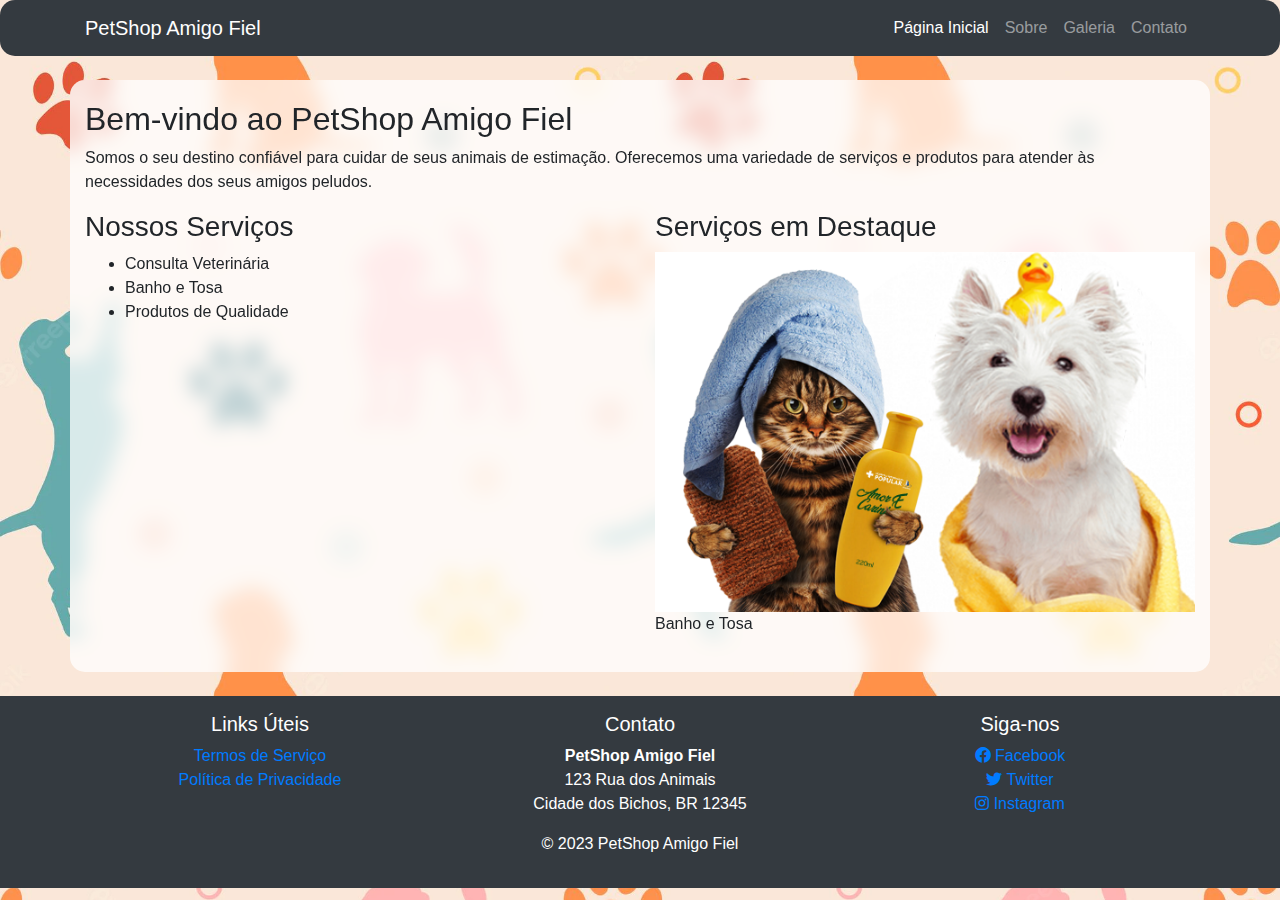
<file: index.html>
<!DOCTYPE html>
<html lang="pt-BR">
<head>
    <meta charset="UTF-8">
    <meta name="viewport" content="width=device-width, initial-scale=1.0">
    <title>PetShop Amigo Fiel - Página Inicial</title>
    
    <link rel="stylesheet" type="text/css" href="styles.css">
    <link rel="stylesheet" href="https://maxcdn.bootstrapcdn.com/bootstrap/4.5.2/css/bootstrap.min.css">
    <link rel="stylesheet" href="https://cdnjs.cloudflare.com/ajax/libs/font-awesome/6.0.0-beta3/css/all.min.css">
    
    <script src="https://ajax.googleapis.com/ajax/libs/jquery/3.5.1/jquery.min.js"></script>
    <script src="https://cdnjs.cloudflare.com/ajax/libs/popper.js/1.16.0/umd/popper.min.js"></script>
    <script src="https://maxcdn.bootstrapcdn.com/bootstrap/4.5.2/js/bootstrap.min.js"></script>
</head>
<body>
    <header>    
    <nav class="navbar navbar-expand-lg navbar-dark bg-dark">
        <div class="container">
            <a class="navbar-brand" href="#">PetShop Amigo Fiel</a>
            <button class="navbar-toggler" type="button" data-toggle="collapse" data-target="#navbarNav" aria-controls="navbarNav" aria-expanded="false" aria-label="Toggle navigation">
                <span class="navbar-toggler-icon"></span>
            </button>
            <div class="collapse navbar-collapse" id="navbarNav">
                <ul class="navbar-nav ml-auto">
                    <li class="nav-item active"><a class="nav-link" href="index.html">Página Inicial</a></li>
                    <li class="nav-item"><a class="nav-link" href="sobre.html">Sobre</a></li>
                    <li class="nav-item"><a class="nav-link" href="galeria.html">Galeria</a></li>
                    <li class="nav-item"><a class="nav-link" href="contato.html">Contato</a></li>
                </ul>
            </div>
        </div>
    </nav>
    </header>
    
    <main class="container mt-4">
        <section>
            <h2>Bem-vindo ao PetShop Amigo Fiel</h2>
            <p>Somos o seu destino confiável para cuidar de seus animais de estimação. Oferecemos uma variedade de serviços e produtos para atender às necessidades dos seus amigos peludos.</p>
            
            <div class="row">
                <div class="col-md-6">
                    <h3>Nossos Serviços</h3>
                    <ul>
                        <li>Consulta Veterinária</li>
                        <li>Banho e Tosa</li>
                        <li>Produtos de Qualidade</li>
                    </ul>
                </div>
                <div class="col-md-6">
                    <h3>Serviços em Destaque</h3>
                    <img src="images/estetica.png" alt="Foto de um cachorro e um gato" class="img-fluid">
                    <p>Banho e Tosa</p>
                </div>
            </div>
        </section>
    </main>

    <footer class="bg-dark text-white mt-4 py-3">
        <div class="container">
            <div class="row">
                <div class="col-md-4">
                    <h5>Links Úteis</h5>
                    <ul class="list-unstyled">
                        <li><a href="#">Termos de Serviço</a></li>
                        <li><a href="#">Política de Privacidade</a></li>
                    </ul>
                </div>
                <div class="col-md-4">
                    <h5>Contato</h5>
                    <address>
                        <strong>PetShop Amigo Fiel</strong><br>
                        123 Rua dos Animais<br>
                        Cidade dos Bichos, BR 12345<br>
                    </address>
                </div>
                <div class="col-md-4">
                    <h5>Siga-nos</h5>
                    <ul class="list-unstyled">
                        <li><a href="#"><i class="fab fa-facebook"></i> Facebook</a></li>
                        <li><a href="#"><i class="fab fa-twitter"></i> Twitter</a></li>
                        <li><a href="#"><i class="fab fa-instagram"></i> Instagram</a></li>
                    </ul>
                </div>
            </div>
            <p>&copy; 2023 PetShop Amigo Fiel</p>
        </div>
    </footer>
</body>
</html>
</file>
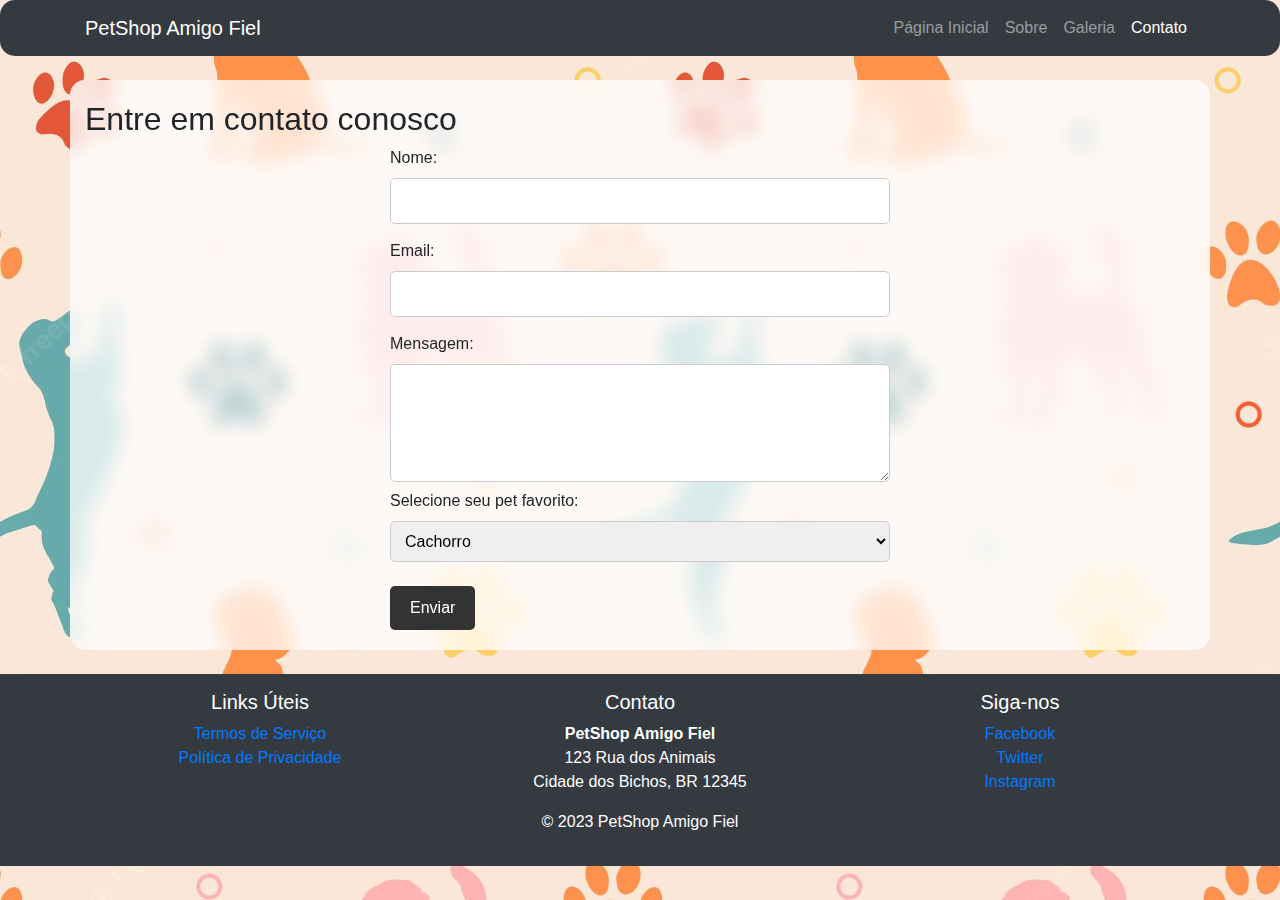
<file: contato.html>
<!DOCTYPE html>
<html lang="pt-BR">
<head>
    <meta charset="UTF-8">
    <meta name="viewport" content="width=device-width, initial-scale=1.0">
    <title>PetShop Amigo Fiel</title>
    
    <link rel="stylesheet" type="text/css" href="styles.css">
    <link rel="stylesheet" href="https://maxcdn.bootstrapcdn.com/bootstrap/4.5.2/css/bootstrap.min.css">
    <script src="https://ajax.googleapis.com/ajax/libs/jquery/3.5.1/jquery.min.js"></script>
    <script src="https://cdnjs.cloudflare.com/ajax/libs/popper.js/1.16.0/umd/popper.min.js"></script>
    <script src="https://maxcdn.bootstrapcdn.com/bootstrap/4.5.2/js/bootstrap.min.js"></script>
</head>
<body>
    <header>    
        <nav class="navbar navbar-expand-lg navbar-dark bg-dark">
            <div class="container">
                <a class="navbar-brand" href="#">PetShop Amigo Fiel</a>
                <button class="navbar-toggler" type="button" data-toggle="collapse" data-target="#navbarNav" aria-controls="navbarNav" aria-expanded="false" aria-label="Toggle navigation">
                    <span class="navbar-toggler-icon"></span>
                </button>
                <div class="collapse navbar-collapse" id="navbarNav">
                    <ul class="navbar-nav ml-auto">
                        <li class="nav-item"><a class="nav-link" href="index.html">Página Inicial</a></li>
                        <li class="nav-item"><a class="nav-link" href="sobre.html">Sobre</a></li>
                        <li class="nav-item"><a class="nav-link" href="galeria.html">Galeria</a></li>
                        <li class="nav-item active"><a class="nav-link" href="contato.html">Contato</a></li>
                    </ul>
                </div>
            </div>
        </nav>
        </header>

    <main class="container mt-4">
        <section>
            <h2>Entre em contato conosco</h2>
            <form action="" method="POST">
                <label for="nome">Nome:</label>
                <input type="text" id="nome" name="nome" required>

                <label for="email">Email:</label>
                <input type="email" id="email" name="email" required>

                <label for="mensagem">Mensagem:</label>
                <textarea id="mensagem" name="mensagem" rows="4" required></textarea>

                <label for="animal">Selecione seu pet favorito:</label>
                <select id="animal" name="animal">
                    <option value="cachorro">Cachorro</option>
                    <option value="gato">Gato</option>
                    <option value="outro">Outro</option>
                </select>
                <br><br>

                <input type="submit" value="Enviar">
            </form>
        </section>
    </main>

    <footer class="bg-dark text-white mt-4 py-3">
        <div class="container">
            <div class="row">
                <div class="col-md-4">
                    <h5>Links Úteis</h5>
                    <ul class="list-unstyled">
                        <li><a href="#">Termos de Serviço</a></li>
                        <li><a href="#">Política de Privacidade</a></li>
                    </ul>
                </div>
                <div class="col-md-4">
                    <h5>Contato</h5>
                    <address>
                        <strong>PetShop Amigo Fiel</strong><br>
                        123 Rua dos Animais<br>
                        Cidade dos Bichos, BR 12345<br>
                    </address>
                </div>
                <div class="col-md-4">
                    <h5>Siga-nos</h5>
                    <ul class="list-unstyled">
                        <li><a href="#"><i class="fab fa-facebook"></i> Facebook</a></li>
                        <li><a href="#"><i class="fab fa-twitter"></i> Twitter</a></li>
                        <li><a href="#"><i class="fab fa-instagram"></i> Instagram</a></li>
                    </ul>
                </div>
            </div>
            <p>&copy; 2023 PetShop Amigo Fiel</p>
        </div>
    </footer>
</body>
</html>
</file>
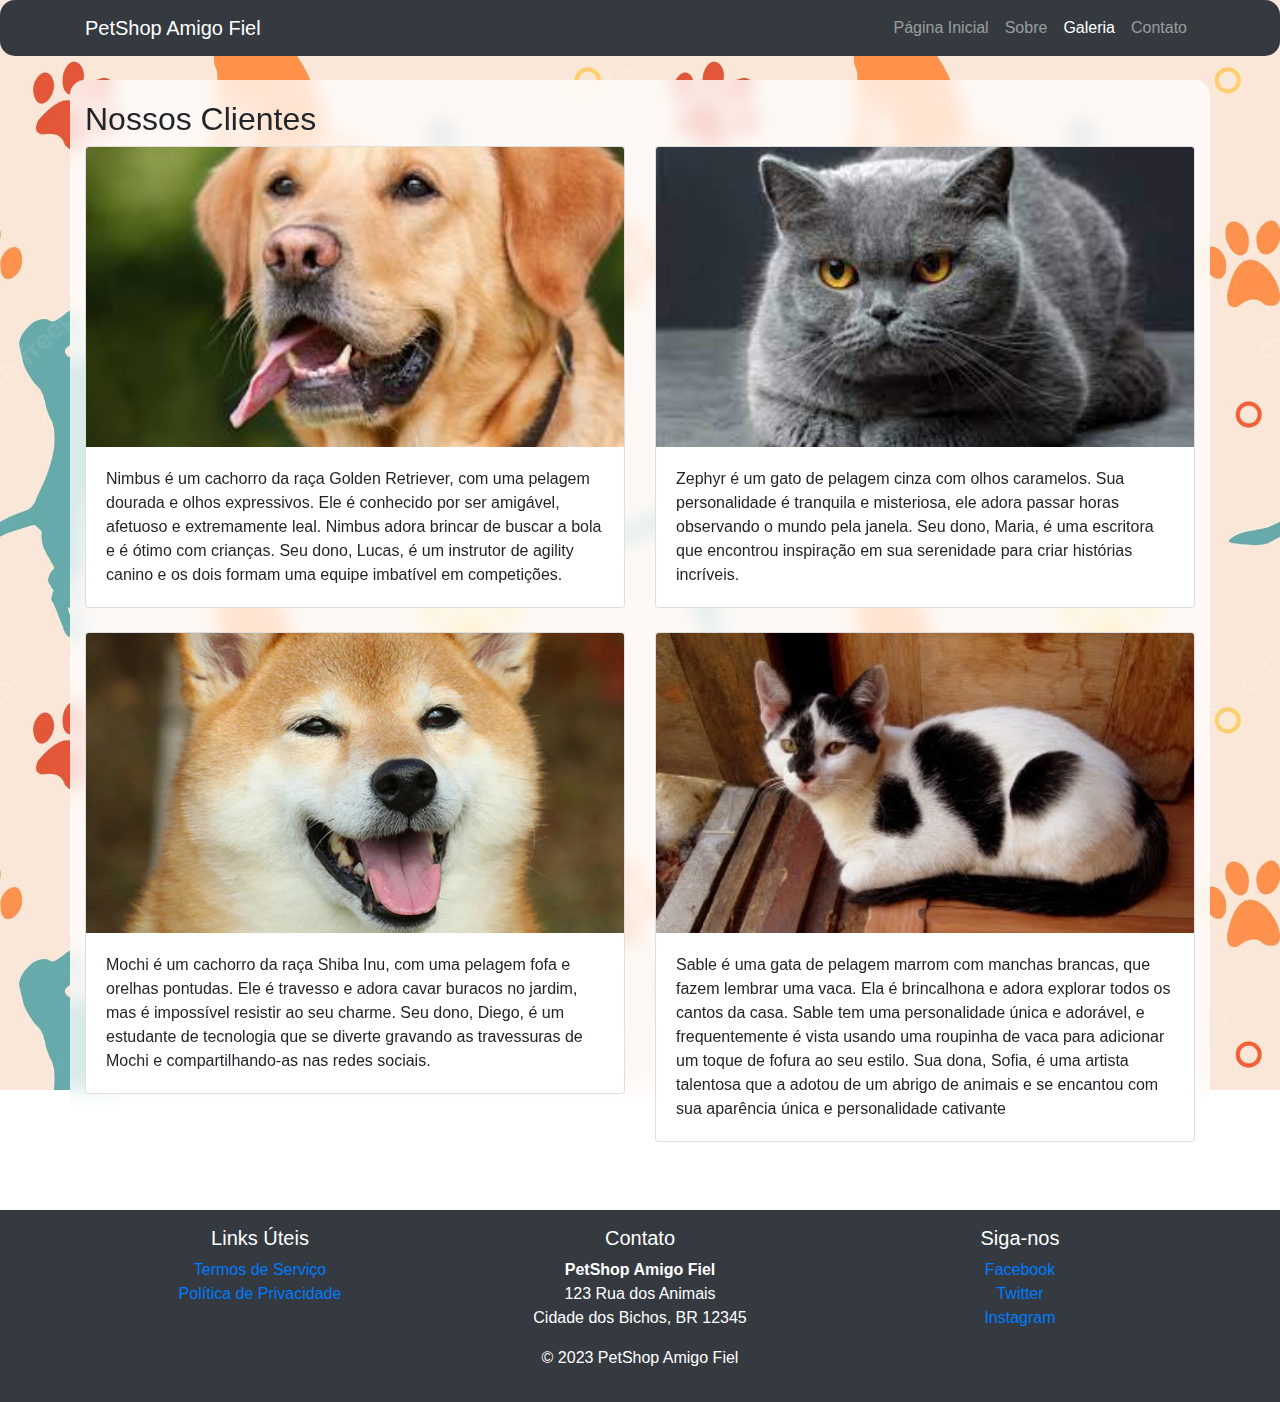
<file: galeria.html>
<!DOCTYPE html>
<html lang="pt-BR">
<head>
    <meta charset="UTF-8">
    <meta name="viewport" content="width=device-width, initial-scale=1.0">
    <title>PetShop Amigo Fiel</title>
    
    <link rel="stylesheet" type="text/css" href="styles.css">
    <link rel="stylesheet" href="https://maxcdn.bootstrapcdn.com/bootstrap/4.5.2/css/bootstrap.min.css">
    <script src="https://ajax.googleapis.com/ajax/libs/jquery/3.5.1/jquery.min.js"></script>
    <script src="https://cdnjs.cloudflare.com/ajax/libs/popper.js/1.16.0/umd/popper.min.js"></script>
    <script src="https://maxcdn.bootstrapcdn.com/bootstrap/4.5.2/js/bootstrap.min.js"></script>
</head>
<body>
    <header>    
        <nav class="navbar navbar-expand-lg navbar-dark bg-dark">
            <div class="container">
                <a class="navbar-brand" href="#">PetShop Amigo Fiel</a>
                <button class="navbar-toggler" type="button" data-toggle="collapse" data-target="#navbarNav" aria-controls="navbarNav" aria-expanded="false" aria-label="Toggle navigation">
                    <span class="navbar-toggler-icon"></span>
                </button>
                <div class="collapse navbar-collapse" id="navbarNav">
                    <ul class="navbar-nav ml-auto">
                        <li class="nav-item"><a class="nav-link" href="index.html">Página Inicial</a></li>
                        <li class="nav-item"><a class="nav-link" href="sobre.html">Sobre</a></li>
                        <li class="nav-item active"><a class="nav-link" href="galeria.html">Galeria</a></li>
                        <li class="nav-item"><a class="nav-link" href="contato.html">Contato</a></li>
                    </ul>
                </div>
            </div>
        </nav>
    </header>

    <main class="container mt-4">
        <section>
            <h2>Nossos Clientes</h2>
            <div class="row">
                <div class="col-md-6">
                    <div class="card mb-4">
                        <img src="images/dog1.jpeg" alt="Foto de um pet" class="card-img-top card-img-custom">
                        <div class="card-body">
                            <p class="card-text">Nimbus é um cachorro da raça Golden Retriever, com uma pelagem dourada e olhos expressivos. Ele é conhecido por ser amigável, afetuoso e extremamente leal. Nimbus adora brincar de buscar a bola e é ótimo com crianças. Seu dono, Lucas, é um instrutor de agility canino e os dois formam uma equipe imbatível em competições.</p>
                        </div>
                    </div>
                </div>
                <div class="col-md-6">
                    <div class="card mb-4">
                        <img src="images/cat1.jpeg" alt="Foto de um pet" class="card-img-top card-img-custom">
                        <div class="card-body">
                            <p class="card-text"> Zephyr é um gato de pelagem cinza com olhos caramelos. Sua personalidade é tranquila e misteriosa, ele adora passar horas observando o mundo pela janela. Seu dono, Maria, é uma escritora que encontrou inspiração em sua serenidade para criar histórias incríveis.</p>
                        </div>
                    </div>
                </div>
                <div class="col-md-6">
                    <div class="card mb-4">
                        <img src="images/shiba-p.webp" alt="Foto de um pet" class="card-img-top card-img-custom">
                        <div class="card-body">
                            <p class="card-text">Mochi é um cachorro da raça Shiba Inu, com uma pelagem fofa e orelhas pontudas. Ele é travesso e adora cavar buracos no jardim, mas é impossível resistir ao seu charme. Seu dono, Diego, é um estudante de tecnologia que se diverte gravando as travessuras de Mochi e compartilhando-as nas redes sociais.</p>
                        </div>
                    </div>
                </div>
                <div class="col-md-6">
                    <div class="card mb-4">
                        <img src="images/cat2.jpeg" alt="Foto de um pet" class="card-img-top card-img-custom">
                        <div class="card-body">
                            <p class="card-text">Sable é uma gata de pelagem marrom com manchas brancas, que fazem lembrar uma vaca. Ela é brincalhona e adora explorar todos os cantos da casa. Sable tem uma personalidade única e adorável, e frequentemente é vista usando uma roupinha de vaca para adicionar um toque de fofura ao seu estilo. Sua dona, Sofia, é uma artista talentosa que a adotou de um abrigo de animais e se encantou com sua aparência única e personalidade cativante</p>
                        </div>
                    </div>
                </div>
            </div>
        </section>
    </main>
    

    <footer class="bg-dark text-white mt-4 py-3">
        <div class="container">
            <div class="row">
                <div class="col-md-4">
                    <h5>Links Úteis</h5>
                    <ul class="list-unstyled">
                        <li><a href="#">Termos de Serviço</a></li>
                        <li><a href="#">Política de Privacidade</a></li>
                    </ul>
                </div>
                <div class="col-md-4">
                    <h5>Contato</h5>
                    <address>
                        <strong>PetShop Amigo Fiel</strong><br>
                        123 Rua dos Animais<br>
                        Cidade dos Bichos, BR 12345<br>
                    </address>
                </div>
                <div class="col-md-4">
                    <h5>Siga-nos</h5>
                    <ul class="list-unstyled">
                        <li><a href="#"><i class="fab fa-facebook"></i> Facebook</a></li>
                        <li><a href="#"><i class="fab fa-twitter"></i> Twitter</a></li>
                        <li><a href="#"><i class="fab fa-instagram"></i> Instagram</a></li>
                    </ul>
                </div>
            </div>
            <p>&copy; 2023 PetShop Amigo Fiel</p>
        </div>
    </footer>
</body>
</html>
</file>
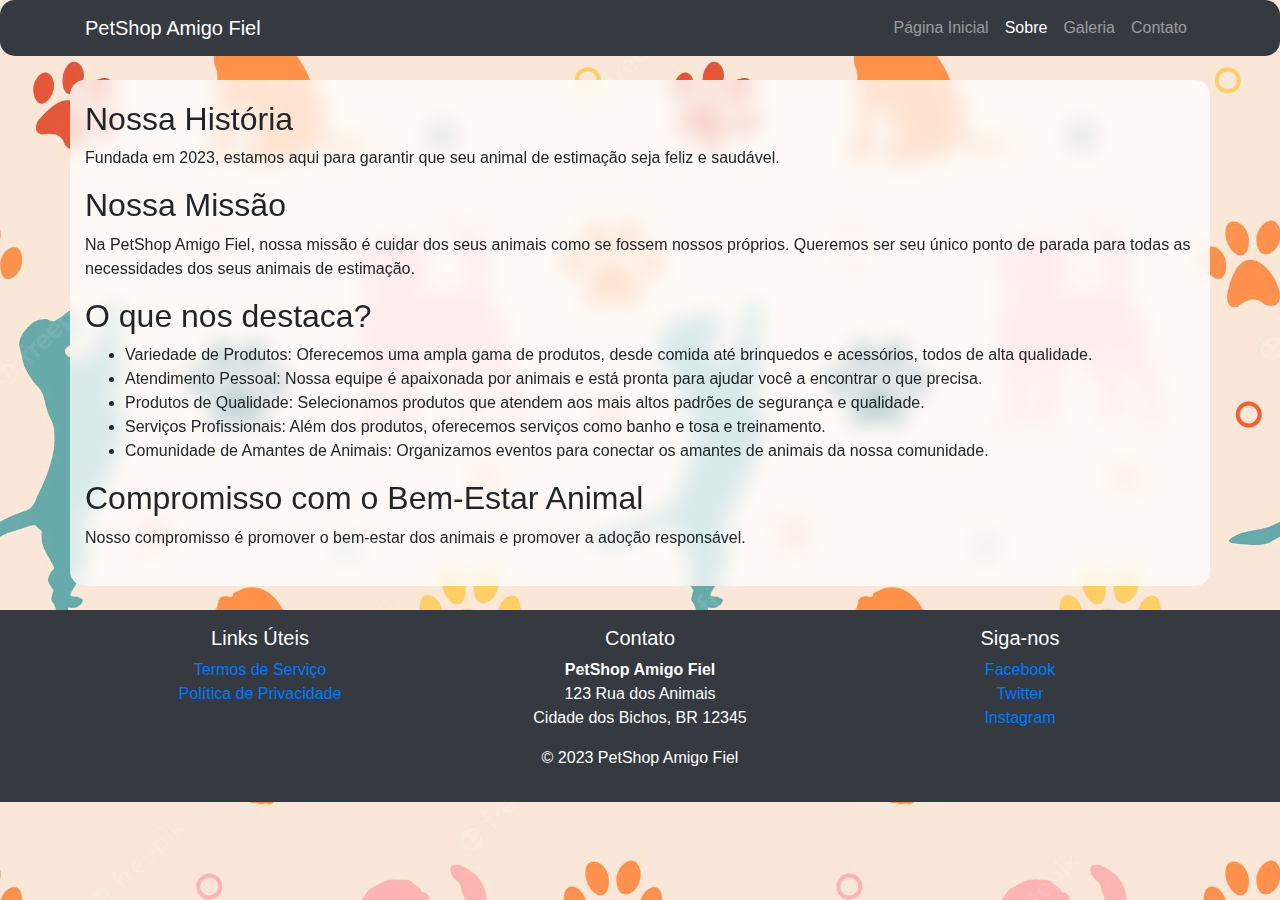
<file: sobre.html>
<!DOCTYPE html>
<html lang="pt-BR">
<head>
    <meta charset="UTF-8">
    <meta name="viewport" content="width=device-width, initial-scale=1.0">
    <title>Meu Site de Pets</title>
    
    <link rel="stylesheet" type="text/css" href="styles.css">
    <link rel="stylesheet" href="https://maxcdn.bootstrapcdn.com/bootstrap/4.5.2/css/bootstrap.min.css">
    <script src="https://ajax.googleapis.com/ajax/libs/jquery/3.5.1/jquery.min.js"></script>
    <script src="https://cdnjs.cloudflare.com/ajax/libs/popper.js/1.16.0/umd/popper.min.js"></script>
    <script src="https://maxcdn.bootstrapcdn.com/bootstrap/4.5.2/js/bootstrap.min.js"></script>
</head>
<body>
    <header>    
        <nav class="navbar navbar-expand-lg navbar-dark bg-dark">
            <div class="container">
                <a class="navbar-brand" href="#">PetShop Amigo Fiel</a>
                <button class="navbar-toggler" type="button" data-toggle="collapse" data-target="#navbarNav" aria-controls="navbarNav" aria-expanded="false" aria-label="Toggle navigation">
                    <span class="navbar-toggler-icon"></span>
                </button>
                <div class="collapse navbar-collapse" id="navbarNav">
                    <ul class="navbar-nav ml-auto">
                        <li class="nav-item"><a class="nav-link" href="index.html">Página Inicial</a></li>
                        <li class="nav-item active"><a class="nav-link" href="sobre.html">Sobre</a></li>
                        <li class="nav-item"><a class="nav-link" href="galeria.html">Galeria</a></li>
                        <li class="nav-item"><a class="nav-link" href="contato.html">Contato</a></li>
                    </ul>
                </div>
            </div>
        </nav>
        </header>

    <main class="container mt-4">
        <section>
            <h2>Nossa História</h2>
            <p>Fundada em 2023, estamos aqui para garantir que seu animal de estimação seja feliz e saudável.</p>

            <h2>Nossa Missão</h2>
            <p>Na PetShop Amigo Fiel, nossa missão é cuidar dos seus animais como se fossem nossos próprios. Queremos ser seu único ponto de parada para todas as necessidades dos seus animais de estimação.</p>
            
            <h2>O que nos destaca?</h2>
            <ul>
            <li>Variedade de Produtos: Oferecemos uma ampla gama de produtos, desde comida até brinquedos e acessórios, todos de alta qualidade.</li>
            
            <li>Atendimento Pessoal: Nossa equipe é apaixonada por animais e está pronta para ajudar você a encontrar o que precisa.</li>
            
        <li>Produtos de Qualidade: Selecionamos produtos que atendem aos mais altos padrões de segurança e qualidade.</li>
            
    <li>Serviços Profissionais: Além dos produtos, oferecemos serviços como banho e tosa e treinamento.</li>
            
<li>Comunidade de Amantes de Animais: Organizamos eventos para conectar os amantes de animais da nossa comunidade.</li>
        </ul>
            <h2>Compromisso com o Bem-Estar Animal</h2>
            <p>Nosso compromisso é promover o bem-estar dos animais e promover a adoção responsável.</p>
        </section>
    </main>

    <footer class="bg-dark text-white mt-4 py-3">
        <div class="container">
            <div class="row">
                <div class="col-md-4">
                    <h5>Links Úteis</h5>
                    <ul class="list-unstyled">
                        <li><a href="#">Termos de Serviço</a></li>
                        <li><a href="#">Política de Privacidade</a></li>
                    </ul>
                </div>
                <div class="col-md-4">
                    <h5>Contato</h5>
                    <address>
                        <strong>PetShop Amigo Fiel</strong><br>
                        123 Rua dos Animais<br>
                        Cidade dos Bichos, BR 12345<br>
                    </address>
                </div>
                <div class="col-md-4">
                    <h5>Siga-nos</h5>
                    <ul class="list-unstyled">
                        <li><a href="#"><i class="fab fa-facebook"></i> Facebook</a></li>
                        <li><a href="#"><i class="fab fa-twitter"></i> Twitter</a></li>
                        <li><a href="#"><i class="fab fa-instagram"></i> Instagram</a></li>
                    </ul>
                </div>
            </div>
            <p>&copy; 2023 PetShop Amigo Fiel</p>
        </div>
    </footer>
</body>
</html>
</file>
<file: styles.css>
body {
    background-color: #f0f0f0;
    margin: 0;
    padding: 0;
    background-image: url('images/fundo.webp');
    background-size: cover;
    background-repeat: no-repeat;
    background-attachment: fixed;
    background-position: center center;
    border-radius: 15px;
}

header {
    position: sticky;
    top: 0;
    z-index: 999;
}

h1 {
    color: #333;
    margin-top: 0;
}

.navbar {
    background-color: #333;
    margin-bottom: 20px;
    border-radius: 15px;
}

.navbar-dark .navbar-nav .nav-link {
    color: #fff;
}

.navbar-dark .navbar-toggler-icon {
    background-color: #fff;
}

main {
    background-color: rgba(255, 255, 255, 0.75); 
    padding: 20px;
    border-radius: 15px;
    margin-bottom: 20px;
    backdrop-filter: blur(10px);
}


footer {
    background-color: #333;
    color: #fff;
    text-align: center;
    padding: 10px 0;
    margin-top: 20px;
}

form {
    max-width: 500px;
    margin: 0 auto;
}

label {
    display: block;
    margin-bottom: 10px;
}

/* Adicionando espaço entre os elementos de entrada */
input[type="text"],
input[type="email"],
textarea,
select {
    width: 100%;
    padding: 10px;
    margin-bottom: 15px;
    border: 1px solid #ccc;
    border-radius: 5px;
    font-size: 16px;
}

input[type="submit"] {
    background-color: #333;
    color: #fff;
    padding: 10px 20px;
    border: none;
    border-radius: 5px;
    cursor: pointer;
    font-size: 16px;
}

.navbar-horizontal {
    display: flex;
    justify-content: space-around; /* Espaço uniforme entre os itens */
    background-color: #333; /* Cor de fundo do menu */
}

.nav-link {
    color: white; /* Cor do texto dos links */
    text-decoration: none; /* Remova a decoração de texto sublinhado */
    padding: 10px; /* Espaçamento interno dos links */
}

.nav-link:hover {
    background-color: #555; /* Cor de fundo ao passar o mouse sobre os links */
    border-radius: 5px; /* Borda arredondada nos links ao passar o mouse */
}

.card-img-custom {
    width: 300px;
    height: 300px;
    object-fit: cover; /* Para manter a proporção da imagem e cortá-la para caber no espaço definido */
}
</file>
